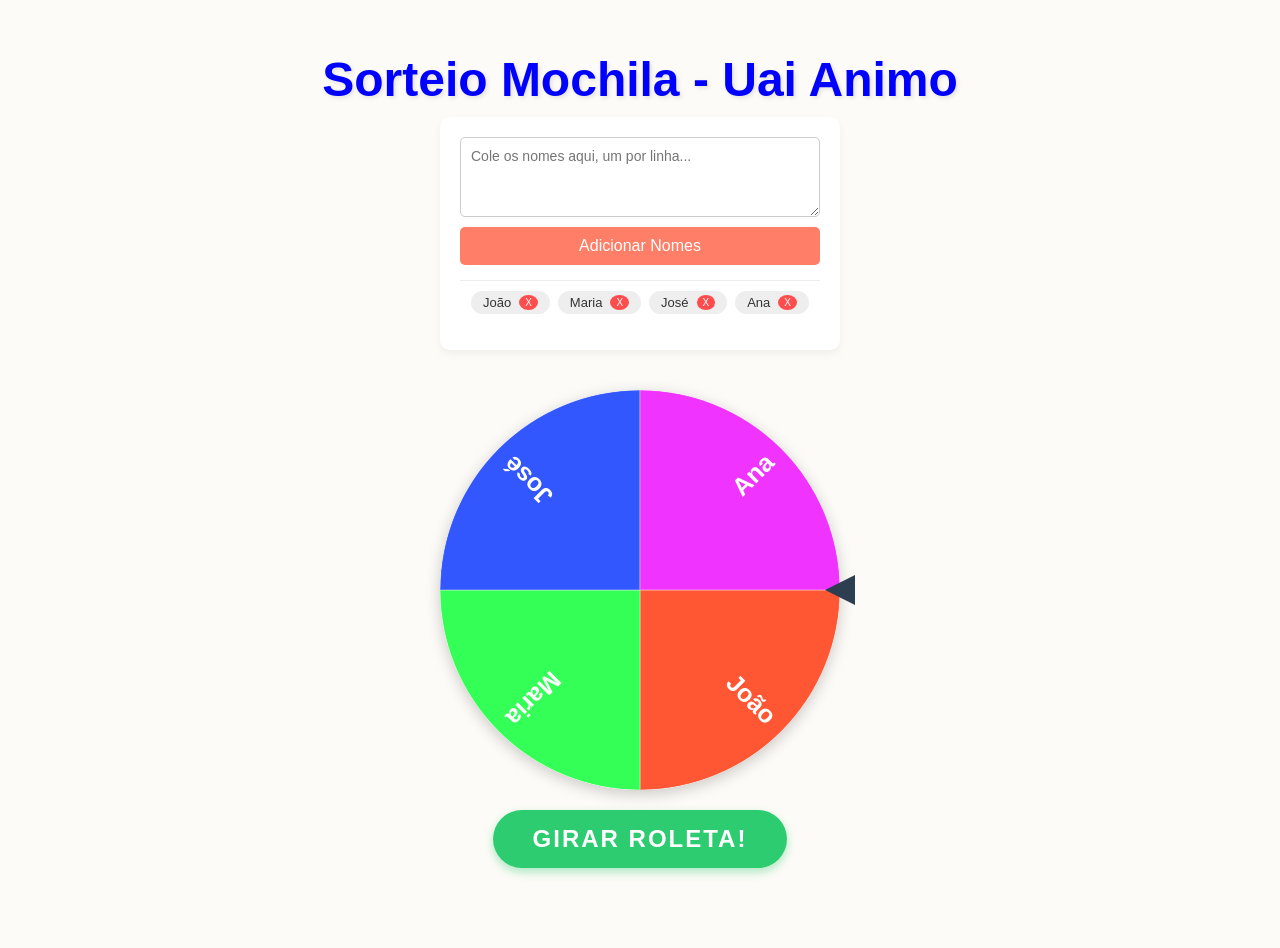
<file: index.html>
<!DOCTYPE html>
<html lang="pt-BR">
<head>
    <meta charset="UTF-8">
    <meta name="viewport" content="width=device-width, initial-scale=1.0">
    <title>Roleta da Sorte - Uai Animo</title>
    <style>
        :root {
            --primary-color: #ff7e67;
            --bg-color: #fdfbf7;
            --text-color: #333;
        }

        body {
            font-family: 'Segoe UI', Tahoma, Geneva, Verdana, sans-serif;
            background-color: var(--bg-color);
            color: var(--text-color);
            display: flex;
            flex-direction: column;
            align-items: center;
            margin: 0;
            padding: 20px;
        }

        h1 {
            color: blue;
            font-size: 3rem;
            margin-bottom: 10px;
            text-shadow: 2px 2px 4px rgba(0,0,0,0.1);
        }

        .controls {
            background: white;
            padding: 20px;
            border-radius: 10px;
            box-shadow: 0 4px 10px rgba(0,0,0,0.05);
            margin-bottom: 20px;
            display: flex;
            flex-direction: column;
            align-items: center;
            width: 100%;
            max-width: 400px;
            box-sizing: border-box;
        }

        textarea {
            padding: 10px;
            width: 100%;
            border: 1px solid #ccc;
            border-radius: 5px;
            font-size: 14px;
            min-height: 80px;
            margin-bottom: 10px;
            font-family: inherit;
            resize: vertical;
            box-sizing: border-box;
        }

        button {
            padding: 10px 15px;
            background-color: var(--primary-color);
            color: white;
            border: none;
            border-radius: 5px;
            font-size: 16px;
            cursor: pointer;
            transition: background 0.3s;
            width: 100%;
        }

        button:hover {
            background-color: #e06c58;
        }

        /* Melhoria: Barra de rolagem para não alongar demais a página com 100 nomes */
        ul {
            list-style: none;
            padding: 10px 0 0 0;
            display: flex;
            flex-wrap: wrap;
            gap: 8px;
            justify-content: center;
            margin-top: 15px;
            max-height: 140px;
            overflow-y: auto;
            width: 100%;
            border-top: 1px solid #eee;
        }

        li {
            background: #eee;
            padding: 4px 12px;
            border-radius: 20px;
            display: flex;
            align-items: center;
            gap: 8px;
            font-size: 13px;
        }

        .remove-btn {
            background: #ff4c4c;
            padding: 2px 6px;
            font-size: 10px;
            border-radius: 50%;
            width: auto;
        }

        .remove-btn:hover {
            background: #cc0000;
        }

        .wheel-wrapper {
            position: relative;
            width: 100%;
            max-width: 400px;
            margin: 20px 0;
            aspect-ratio: 1 / 1;
        }

        .pointer {
            position: absolute;
            top: 50%;
            right: -15px;
            transform: translateY(-50%);
            width: 0;
            height: 0;
            border-top: 15px solid transparent;
            border-bottom: 15px solid transparent;
            border-right: 30px solid #2c3e50;
            z-index: 10;
        }

        canvas {
            width: 100%;
            height: 100%;
            border-radius: 50%;
            box-shadow: 0 4px 15px rgba(0,0,0,0.2);
            transition: transform 4s cubic-bezier(0.33, 1, 0.68, 1);
            display: block;
        }

        .spin-btn {
            font-size: 1.5rem;
            padding: 15px 40px;
            background-color: #2ecc71;
            border-radius: 30px;
            font-weight: bold;
            text-transform: uppercase;
            letter-spacing: 2px;
            box-shadow: 0 4px 10px rgba(46, 204, 113, 0.4);
            margin-bottom: 20px;
            width: auto;
        }

        .spin-btn:hover {
            background-color: #27ae60;
        }

        .spin-btn:disabled {
            background-color: #95a5a6;
            cursor: not-allowed;
            box-shadow: none;
        }

        #result {
            font-size: 2rem;
            color: #d35400;
            min-height: 40px;
            font-weight: bold;
            text-align: center;
        }

        .modal {
            position: fixed;
            top: 0;
            left: 0;
            width: 100%;
            height: 100%;
            background-color: rgba(0, 0, 0, 0.7);
            display: none;
            align-items: center;
            justify-content: center;
            z-index: 1000;
        }

        .modal-content {
            background-color: white;
            padding: 40px;
            border-radius: 20px;
            text-align: center;
            box-shadow: 0 10px 30px rgba(0, 0, 0, 0.3);
            animation: popIn 0.5s cubic-bezier(0.175, 0.885, 0.32, 1.275) forwards;
            max-width: 90%;
        }

        @keyframes popIn {
            0% { transform: scale(0.5); opacity: 0; }
            100% { transform: scale(1); opacity: 1; }
        }

        .modal-content h2 {
            margin: 0;
            color: #333;
            font-size: 2rem;
        }

        #winnerNamePopup {
            font-size: 4rem;
            color: var(--primary-color);
            margin: 20px 0;
            word-break: break-word;
        }
    </style>
</head>
<body>

    <h1>Sorteio Mochila - Uai Animo</h1>

    <div class="controls">
        <textarea id="namesInput" placeholder="Cole os nomes aqui, um por linha..."></textarea>
        <button onclick="addNamesFromTextarea()">Adicionar Nomes</button>
        <ul id="nameList"></ul>
    </div>

    <div class="wheel-wrapper">
        <div class="pointer"></div>
        <canvas id="wheel" width="800" height="800"></canvas>
    </div>

    <button id="spinBtn" class="spin-btn" onclick="spin()">Girar Roleta!</button>
    
    <div id="result"></div>

    <div id="winnerModal" class="modal">
        <div class="modal-content">
            <h2>🎉 Temos um Vencedor! 🎉</h2>
            <div id="winnerNamePopup"></div>
            <button onclick="closeModal()" style="font-size: 1.2rem; padding: 10px 30px; width: auto;">Uau, Incrível!</button>
        </div>
    </div>

    <script>
        let names = ["João", "Maria", "José", "Ana"];
        
        const colors = [
            "#FF5733", "#33FF57", "#3357FF", "#F033FF", 
            "#33FFF0", "#FFC300", "#FF5733", "#8E44AD", 
            "#E67E22", "#1ABC9C"
        ];

        const canvas = document.getElementById("wheel");
        const ctx = canvas.getContext("2d");
        const spinBtn = document.getElementById("spinBtn");
        const resultDiv = document.getElementById("result");

        let currentRotation = 0; 
        let isSpinning = false;

        function drawWheel() {
            ctx.clearRect(0, 0, canvas.width, canvas.height);

            // Como dobramos o tamanho do canvas para HD, o centro agora é 400x400
            const cx = 400;
            const cy = 400;
            const radius = 400;

            if (names.length === 0) {
                ctx.beginPath();
                ctx.arc(cx, cy, radius, 0, 2 * Math.PI);
                ctx.fillStyle = "#bdc3c7";
                ctx.fill();
                return;
            }

            const arcSize = (2 * Math.PI) / names.length;

            // Melhoria: Cálculo dinâmico da fonte. Máximo 50px, Mínimo 14px
            const fontSize = Math.max(14, Math.min(50, Math.floor(1500 / names.length)));

            for (let i = 0; i < names.length; i++) {
                const angle = i * arcSize;
                
                ctx.beginPath();
                ctx.fillStyle = colors[i % colors.length];
                ctx.moveTo(cx, cy);
                ctx.arc(cx, cy, radius, angle, angle + arcSize);
                ctx.lineTo(cx, cy);
                ctx.fill();

                // Melhoria: Só desenha bordas se tiver menos de 45 itens. 
                // Evita que o centro vire um borrão preto em listas gigantes.
                if (names.length < 45) {
                    ctx.lineWidth = 2;
                    ctx.strokeStyle = "rgba(255, 255, 255, 0.4)"; // Borda branca suave
                    ctx.stroke();
                }

                ctx.save();
                ctx.translate(cx, cy);
                ctx.rotate(angle + arcSize / 2);
                
                ctx.textAlign = "right";
                // Melhoria: Alinha perfeitamente ao meio da fatia, sem precisar adivinhar a altura
                ctx.textBaseline = "middle"; 
                ctx.fillStyle = "#fff";
                ctx.font = `bold ${fontSize}px Arial`;

                // Melhoria: Corta nomes muito longos se tiver muita gente na roleta
                let displayString = names[i];
                const maxLen = names.length > 50 ? 12 : 18;
                if (displayString.length > maxLen) {
                    displayString = displayString.substring(0, maxLen) + "...";
                }

                // Posiciona perto da borda (370px de distância do centro)
                ctx.fillText(displayString, 370, 0); 
                ctx.restore();
            }
        }

        function updateNameList() {
            const list = document.getElementById("nameList");
            list.innerHTML = "";
            names.forEach((name, index) => {
                const li = document.createElement("li");
                li.textContent = name;
                
                const removeBtn = document.createElement("button");
                removeBtn.textContent = "X";
                removeBtn.className = "remove-btn";
                removeBtn.onclick = () => {
                    names.splice(index, 1);
                    updateNameList();
                    drawWheel();
                };
                
                li.appendChild(removeBtn);
                list.appendChild(li);
            });
            
            spinBtn.disabled = names.length === 0;
        }

        function addNamesFromTextarea() {
            const textarea = document.getElementById("namesInput");
            const newNames = textarea.value
                .split('\n')
                .map(name => name.trim())
                .filter(name => name.length > 0);

            if (newNames.length > 0) {
                newNames.forEach(name => {
                    if (!names.includes(name)) {
                        names.push(name);
                    }
                });
                textarea.value = ""; 
                updateNameList();
                drawWheel();
            }
        }

        function spin() {
            if (isSpinning || names.length === 0) return;
            
            isSpinning = true;
            spinBtn.disabled = true;
            resultDiv.innerText = "Sorteando...";

            let spinDegrees = Math.floor(Math.random() * 360) + 3600; 

            const arthurIndex = names.findIndex(name => name.toLowerCase().includes(""));
            
            if (arthurIndex !== -1) {
                const degreesPerSegment = 360 / names.length;
                const targetNormalizedDegree = (arthurIndex + 0.5) * degreesPerSegment;
                const targetActualRotation = (360 - targetNormalizedDegree) % 360;
                const currentMod = currentRotation % 360;
                const degreesNeeded = (targetActualRotation - currentMod + 360) % 360;
                spinDegrees = degreesNeeded + 3600; 
            }

            currentRotation += spinDegrees;
            canvas.style.transform = `rotate(${currentRotation}deg)`;

            setTimeout(() => {
                isSpinning = false;
                spinBtn.disabled = false;
                calculateWinner();
            }, 4000);
        }

        function calculateWinner() {
            const actualRotation = currentRotation % 360;
            const normalizedDegrees = (360 - actualRotation) % 360;
            const degreesPerSegment = 360 / names.length;
            const winningIndex = Math.floor(normalizedDegrees / degreesPerSegment);

            const winner = names[winningIndex];
            resultDiv.innerText = `🎉 Vencedor: ${winner}! 🎉`;
            
            document.getElementById("winnerNamePopup").innerText = winner;
            document.getElementById("winnerModal").style.display = "flex";
        }

        function closeModal() {
            document.getElementById("winnerModal").style.display = "none";
        }

        updateNameList();
        drawWheel();
    </script>
</body>
</html>
</file>
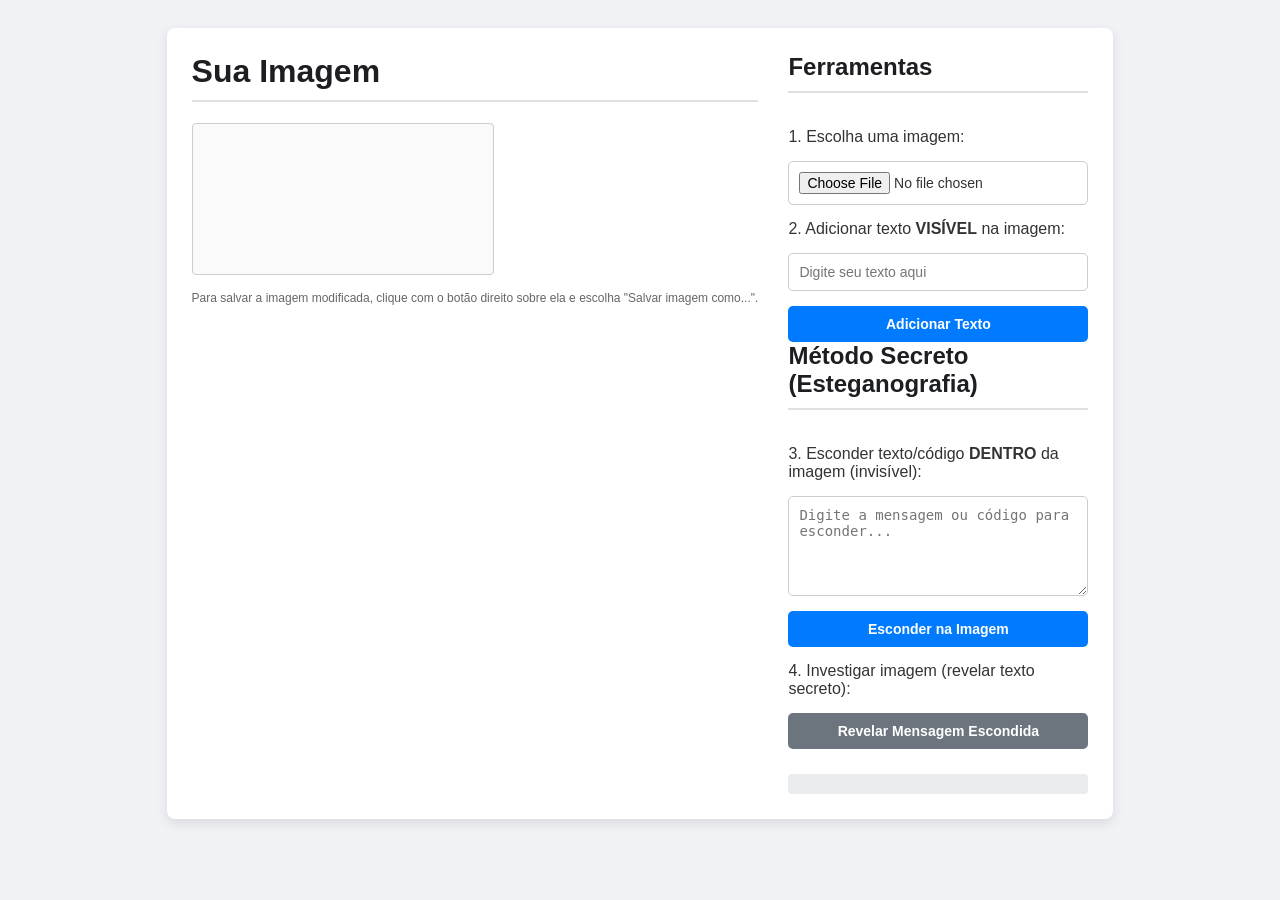
<file: painel-imagem/index.html>
<!DOCTYPE html>
<html lang="pt-br">
<head>
    <meta charset="UTF-8">
    <meta name="viewport" content="width=device-width, initial-scale=1.0">
    <title>Painel de Manipulação de Imagem</title>
    <!-- Link para o arquivo de estilos CSS -->
    <link rel="stylesheet" href="style.css">
</head>
<body>

<div class="container">
    <div class="image-area">
        <h1>Sua Imagem</h1>
        <canvas id="canvas"></canvas>
        <p class="info">Para salvar a imagem modificada, clique com o botão direito sobre ela e escolha "Salvar imagem como...".</p>
    </div>

    <div class="tools">
        <div class="controls">
            <h2>Ferramentas</h2>
            <label for="imageLoader">1. Escolha uma imagem:</label>
            <input type="file" id="imageLoader" name="imageLoader"/>

            <label for="textInput">2. Adicionar texto <b>VISÍVEL</b> na imagem:</label>
            <input type="text" id="textInput" placeholder="Digite seu texto aqui">
            <button id="addTextButton">Adicionar Texto</button>
        </div>

        <div class="steganography">
            <h2>Método Secreto (Esteganografia)</h2>
            <label for="secretMessage">3. Esconder texto/código <b>DENTRO</b> da imagem (invisível):</label>
            <textarea id="secretMessage" placeholder="Digite a mensagem ou código para esconder..."></textarea>
            <button id="hideButton">Esconder na Imagem</button>

            <label>4. Investigar imagem (revelar texto secreto):</label>
            <button id="revealButton" class="secondary">Revelar Mensagem Escondida</button>
            <div id="result"></div>
        </div>
    </div>
</div>

<!-- Link para o arquivo JavaScript. Colocamos no final para que a página carregue primeiro. -->
<script src="script.js"></script>

</body>
</html>
</file>
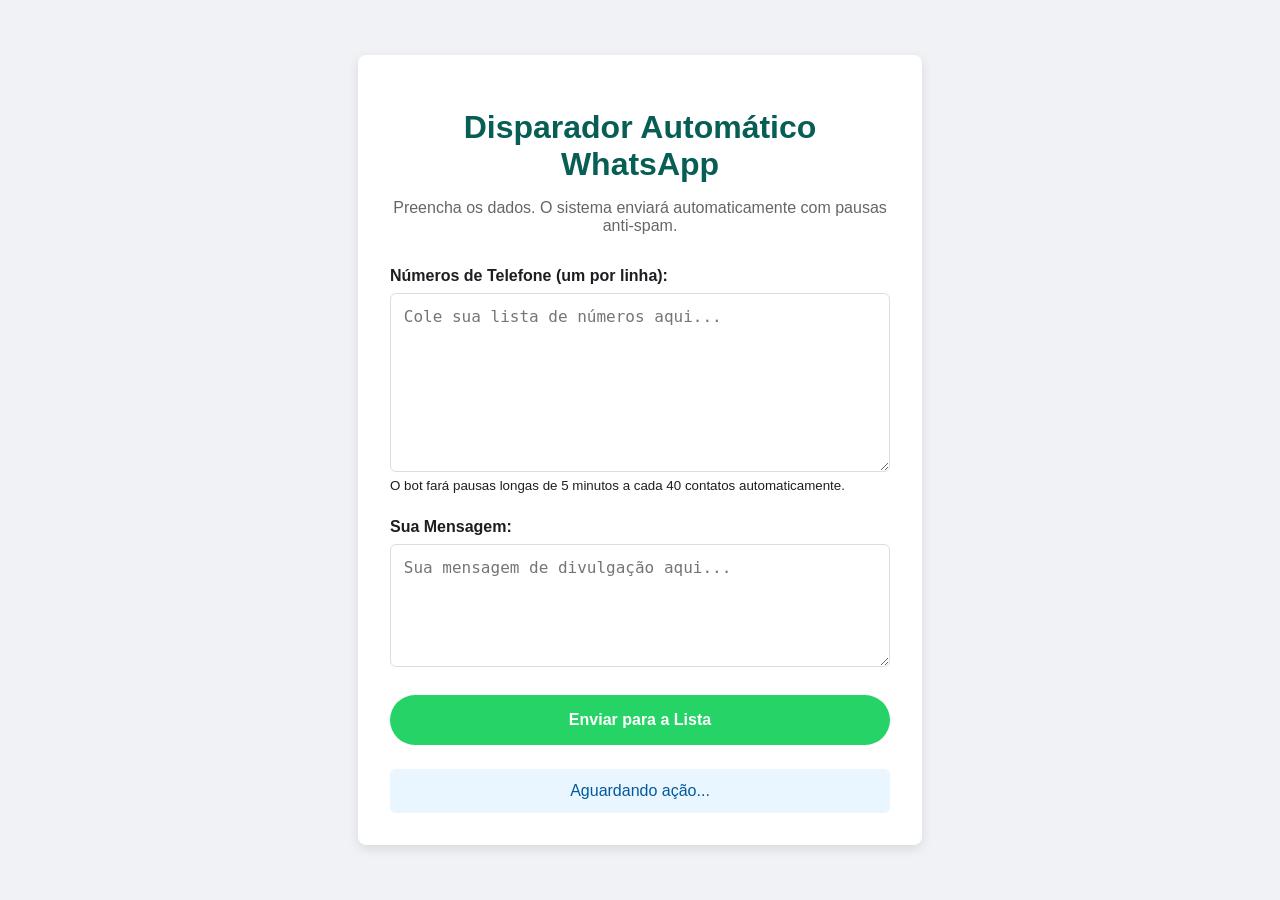
<file: painel_boot_enviar_whats/index.html>
<!DOCTYPE html>
<html lang="pt-br">
<head>
    <meta charset="UTF-8">
    <meta name="viewport" content="width=device-width, initial-scale=1.0">
    <meta http-equiv="Content-Security-Policy" content="script-src 'self';">
    <title>Disparador WhatsApp</title>
    <link rel="stylesheet" href="style.css">
</head>
<body>
    <div class="container">
        <h1>Disparador Automático WhatsApp</h1>
        <p>Preencha os dados. O sistema enviará automaticamente com pausas anti-spam.</p>
        
        <div class="form-group">
            <label for="phoneNumbers">Números de Telefone (um por linha):</label>
            <textarea id="phoneNumbers" rows="8" placeholder="Cole sua lista de números aqui..."></textarea>
            <small>O bot fará pausas longas de 5 minutos a cada 40 contatos automaticamente.</small>
        </div>
        
        <div class="form-group">
            <label for="message">Sua Mensagem:</label>
            <textarea id="message" rows="5" placeholder="Sua mensagem de divulgação aqui..."></textarea>
        </div>
        
        <button id="sendButton">Enviar para a Lista</button>

        <div id="status" class="status-area">Aguardando ação...</div>
    </div>
    <script src="renderer.js"></script>
</body>
</html>
</file>
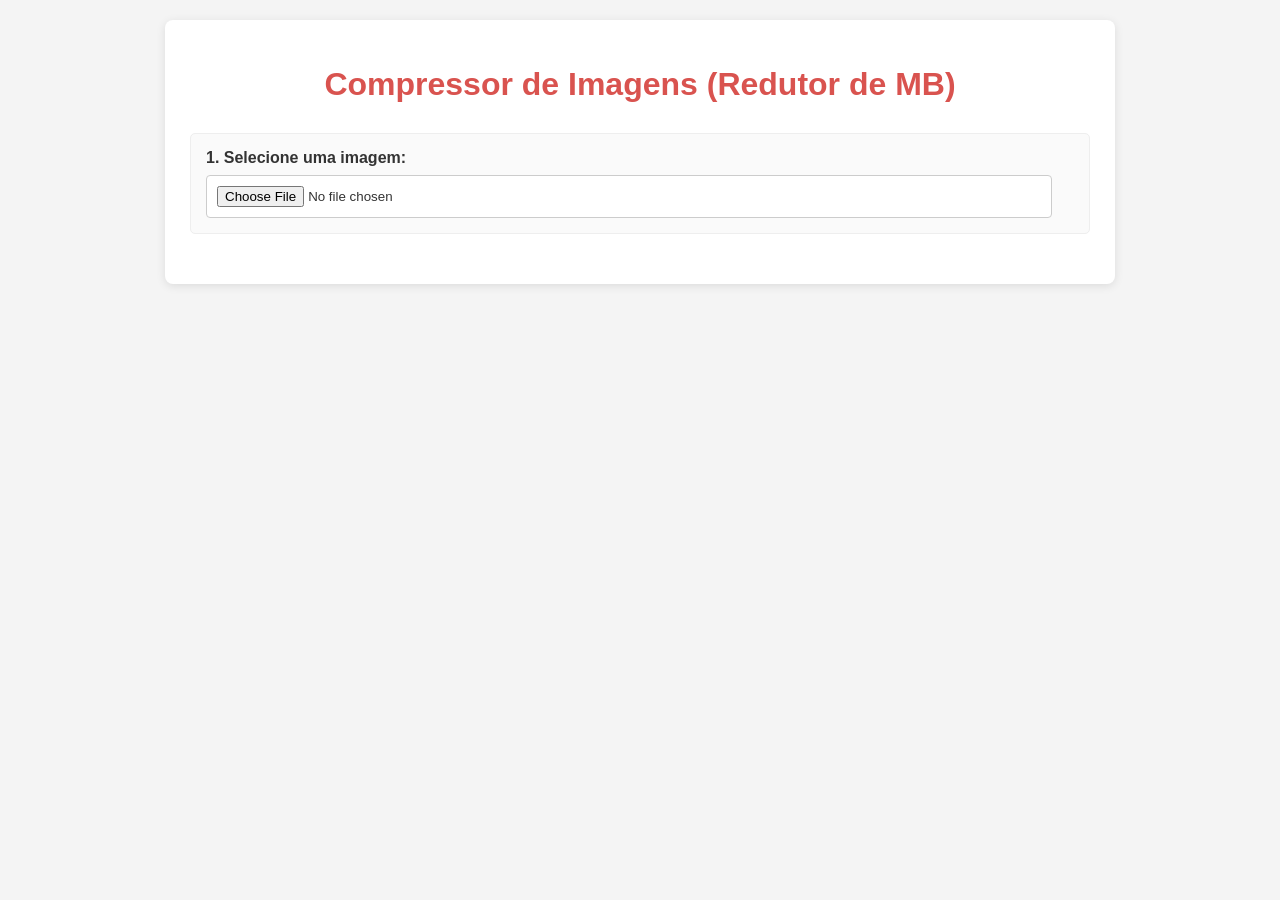
<file: comprimirImagem.html>
<!DOCTYPE html>
<html lang="pt-BR">
<head>
    <meta charset="UTF-8">
    <meta name="viewport" content="width=device-width, initial-scale=1.0">
    <title>Compressor de Imagens</title>
    <style>
        body {
            font-family: Arial, sans-serif;
            margin: 20px;
            background-color: #f4f4f4;
            color: #333;
        }
        .container {
            max-width: 900px;
            margin: 0 auto;
            background-color: #fff;
            padding: 25px;
            border-radius: 8px;
            box-shadow: 0 2px 10px rgba(0,0,0,0.1);
        }
        h1 {
            color: #d9534f;
            text-align: center;
            margin-bottom: 30px;
        }
        .input-section, .controls-section, .output-section {
            margin-bottom: 25px;
            padding: 15px;
            border: 1px solid #eee;
            border-radius: 5px;
            background-color: #fafafa;
        }
        label {
            display: block;
            margin-bottom: 8px;
            font-weight: bold;
        }
        input[type="file"] {
            padding: 10px;
            border: 1px solid #ccc;
            border-radius: 4px;
            width: calc(100% - 22px);
            box-sizing: border-box;
            background-color: #fff;
        }
        .controls-group {
            margin-top: 15px;
        }
        input[type="range"] {
            width: 100%;
            margin-top: 5px;
        }
        .output-info {
            margin-top: 15px;
            font-size: 1.1em;
            font-weight: bold;
            color: #0056b3;
        }
        .output-info span {
            background-color: #e9f5ff;
            padding: 5px 10px;
            border-radius: 5px;
        }
        #downloadLink {
            display: inline-block;
            margin-top: 20px;
            padding: 10px 15px;
            background-color: #28a745;
            color: white;
            text-decoration: none;
            border-radius: 5px;
            transition: background-color 0.3s ease;
        }
        #downloadLink:hover {
            background-color: #218838;
        }
        .image-display {
            display: flex;
            gap: 20px;
            margin-top: 20px;
            flex-wrap: wrap;
        }
        .image-box {
            flex: 1;
            min-width: 300px;
            border: 1px solid #ddd;
            padding: 10px;
            border-radius: 5px;
            background: #fff;
        }
        .image-box h3 {
            margin-top: 0;
            text-align: center;
            color: #555;
        }
        .image-box img {
            max-width: 100%;
            height: auto;
            display: block;
            margin: 0 auto;
        }
        .hidden {
            display: none;
        }
    </style>
</head>
<body>
    <div class="container">
        <h1>Compressor de Imagens (Redutor de MB)</h1>

        <div class="input-section">
            <label for="imageInput">1. Selecione uma imagem:</label>
            <input type="file" id="imageInput" accept="image/*">
        </div>

        <div class="controls-section hidden" id="controlsSection">
            <label for="qualitySlider">2. Ajuste a Qualidade (e o tamanho do arquivo):</label>
            <div class="controls-group">
                <input type="range" id="qualitySlider" min="0" max="100" value="80">
                <div style="display: flex; justify-content: space-between; font-size: 0.9em; color: #666;">
                    <span>Menor Tamanho</span>
                    <span>Qualidade <b id="qualityValue">80</b>%</span>
                    <span>Maior Qualidade</span>
                </div>
            </div>
            <div class="output-info">
                Tamanho Original: <span id="originalSize">...</span> | 
                Novo Tamanho (aprox.): <span id="newSize">...</span>
            </div>
        </div>

        <div class="output-section hidden" id="outputSection">
            <h3>3. Compare e Baixe</h3>
            <div class="image-display">
                <div class="image-box">
                    <h3>Original</h3>
                    <img id="originalImage" alt="Imagem Original">
                </div>
                <div class="image-box">
                    <h3>Comprimida</h3>
                    <img id="compressedImage" alt="Imagem Comprimida">
                </div>
            </div>
            <a id="downloadLink" download="imagem_comprimida.jpg" class="hidden">Baixar Imagem Comprimida</a>
        </div>
    </div>

    <script>
        const imageInput = document.getElementById('imageInput');
        const originalImage = document.getElementById('originalImage');
        const compressedImage = document.getElementById('compressedImage');
        const qualitySlider = document.getElementById('qualitySlider');
        const qualityValue = document.getElementById('qualityValue');
        const downloadLink = document.getElementById('downloadLink');
        const controlsSection = document.getElementById('controlsSection');
        const outputSection = document.getElementById('outputSection');
        const originalSizeSpan = document.getElementById('originalSize');
        const newSizeSpan = document.getElementById('newSize');

        let imageFile = null;

        // Função para formatar o tamanho do arquivo
        function formatBytes(bytes, decimals = 2) {
            if (bytes === 0) return '0 Bytes';
            const k = 1024;
            const dm = decimals < 0 ? 0 : decimals;
            const sizes = ['Bytes', 'KB', 'MB', 'GB'];
            const i = Math.floor(Math.log(bytes) / Math.log(k));
            return parseFloat((bytes / Math.pow(k, i)).toFixed(dm)) + ' ' + sizes[i];
        }

        // Carrega a imagem selecionada
        imageInput.addEventListener('change', (event) => {
            imageFile = event.target.files[0];
            if (imageFile) {
                const reader = new FileReader();
                reader.onload = (e) => {
                    originalImage.src = e.target.result;
                    originalImage.onload = () => {
                        // Exibe as seções de controle e saída
                        controlsSection.classList.remove('hidden');
                        outputSection.classList.remove('hidden');
                        
                        // Mostra o tamanho original
                        originalSizeSpan.textContent = formatBytes(imageFile.size);

                        // Inicia a compressão com o valor padrão do slider
                        compressImage();
                    };
                };
                reader.readAsDataURL(imageFile);
            } else {
                // Limpa tudo se nenhum arquivo for selecionado
                controlsSection.classList.add('hidden');
                outputSection.classList.add('hidden');
                originalImage.src = '';
                compressedImage.src = '';
                imageFile = null;
            }
        });

        // Atualiza a compressão quando o slider é movido
        qualitySlider.addEventListener('input', () => {
            const quality = qualitySlider.value;
            qualityValue.textContent = quality;
            compressImage();
        });

        // Função principal de compressão
        function compressImage() {
            if (!originalImage.src) return;

            const quality = parseInt(qualitySlider.value) / 100; // Converte 0-100 para 0.0-1.0

            // 1. Desenha a imagem original em um canvas oculto
            const canvas = document.createElement('canvas');
            const ctx = canvas.getContext('2d');
            canvas.width = originalImage.naturalWidth;
            canvas.height = originalImage.naturalHeight;
            ctx.drawImage(originalImage, 0, 0);

            // 2. Exporta a imagem do canvas como JPEG com a qualidade definida
            // O 'image/jpeg' é a chave para a compressão com perda de qualidade
            const compressedDataUrl = canvas.toDataURL('image/jpeg', quality);
            compressedImage.src = compressedDataUrl;

            // 3. Atualiza o link de download
            downloadLink.href = compressedDataUrl;
            downloadLink.classList.remove('hidden');

            // 4. Calcula e exibe o novo tamanho do arquivo
            // A conversão de DataURL para Blob nos dá o tamanho real do arquivo
            fetch(compressedDataUrl)
                .then(res => res.blob())
                .then(blob => {
                    newSizeSpan.textContent = formatBytes(blob.size);
                });
        }
    </script>
</body>
</html>
</file>
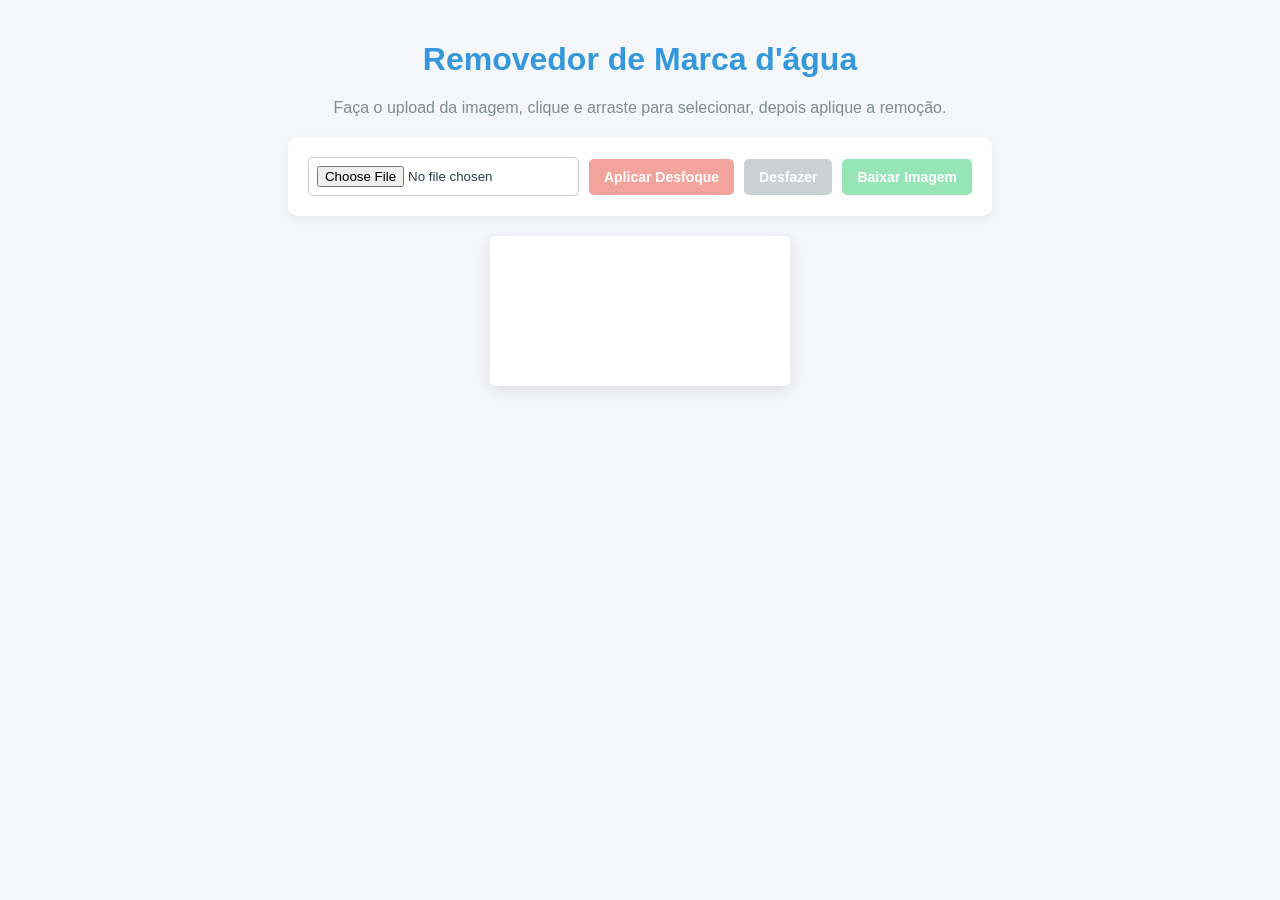
<file: remove.html>
<!DOCTYPE html>
<html lang="pt-BR">
<head>
    <meta charset="UTF-8">
    <meta name="viewport" content="width=device-width, initial-scale=1.0">
    <title>Removedor de Marca d'água Manual</title>
    <style>
        :root {
            --primary-color: #3498db;
            --secondary-color: #2ecc71;
            --danger-color: #e74c3c;
            --bg-color: #f4f6f9;
            --text-color: #2c3e50;
        }

        body {
            font-family: 'Segoe UI', Tahoma, Geneva, Verdana, sans-serif;
            background-color: var(--bg-color);
            color: var(--text-color);
            display: flex;
            flex-direction: column;
            align-items: center;
            margin: 0;
            padding: 20px;
        }

        h1 {
            color: var(--primary-color);
            margin-bottom: 5px;
        }

        p {
            margin-bottom: 20px;
            color: #7f8c8d;
        }

        .controls {
            background: white;
            padding: 20px;
            border-radius: 10px;
            box-shadow: 0 4px 10px rgba(0,0,0,0.05);
            margin-bottom: 20px;
            display: flex;
            gap: 10px;
            flex-wrap: wrap;
            justify-content: center;
            align-items: center;
        }

        input[type="file"] {
            padding: 8px;
            border: 1px solid #ccc;
            border-radius: 5px;
            background: #fff;
        }

        button {
            padding: 10px 15px;
            color: white;
            border: none;
            border-radius: 5px;
            font-size: 14px;
            cursor: pointer;
            transition: background 0.3s, opacity 0.3s;
            font-weight: bold;
        }

        .btn-remove { background-color: var(--danger-color); }
        .btn-remove:hover:not(:disabled) { background-color: #c0392b; }

        .btn-undo { background-color: #95a5a6; }
        .btn-undo:hover:not(:disabled) { background-color: #7f8c8d; }

        .btn-download { background-color: var(--secondary-color); }
        .btn-download:hover:not(:disabled) { background-color: #27ae60; }

        button:disabled {
            opacity: 0.5;
            cursor: not-allowed;
        }

        #canvas-container {
            position: relative;
            background-color: #fff;
            border-radius: 5px;
            box-shadow: 0 4px 15px rgba(0,0,0,0.1);
            overflow: hidden;
            margin-bottom: 30px;
        }

        canvas {
            display: block;
            max-width: 100%;
            height: auto;
        }

        #uiCanvas {
            position: absolute;
            top: 0;
            left: 0;
            width: 100%;
            height: 100%;
            cursor: crosshair;
        }
    </style>
</head>
<body>

    <h1>Removedor de Marca d'água</h1>
    <p>Faça o upload da imagem, clique e arraste para selecionar, depois aplique a remoção.</p>

    <div class="controls">
        <input type="file" id="imageUpload" accept="image/*">
        <button id="removeBtn" class="btn-remove" disabled>Aplicar Desfoque</button>
        <button id="undoBtn" class="btn-undo" disabled>Desfazer</button>
        <button id="downloadBtn" class="btn-download" disabled>Baixar Imagem</button>
    </div>

    <div id="canvas-container">
        <canvas id="mainCanvas"></canvas>
        <canvas id="uiCanvas"></canvas>
    </div>

    <script>
        const imageUpload = document.getElementById('imageUpload');
        const removeBtn = document.getElementById('removeBtn');
        const undoBtn = document.getElementById('undoBtn');
        const downloadBtn = document.getElementById('downloadBtn');
        const container = document.getElementById('canvas-container');
        
        const mainCanvas = document.getElementById('mainCanvas');
        const mainCtx = mainCanvas.getContext('2d');
        const uiCanvas = document.getElementById('uiCanvas');
        const uiCtx = uiCanvas.getContext('2d');

        let isDrawing = false;
        let startX, startY;
        let selectionBox = null;
        let historyStack = []; 
        let imageLoaded = false; // Trava de segurança

        // Redimensiona ambos os canvas para caberem a imagem
        function resizeCanvases(width, height) {
            mainCanvas.width = width;
            mainCanvas.height = height;
            uiCanvas.width = width;
            uiCanvas.height = height;
            container.style.width = width + 'px';
            container.style.maxWidth = '100%';
        }

        // Reseta completamente a seleção e bloqueia o botão
        function resetSelection() {
            uiCtx.clearRect(0, 0, uiCanvas.width, uiCanvas.height);
            selectionBox = null;
            removeBtn.disabled = true;
        }

        // Salva o estado atual para o botão Desfazer
        function saveState() {
            historyStack.push(mainCtx.getImageData(0, 0, mainCanvas.width, mainCanvas.height));
            undoBtn.disabled = false;
        }

        // Upload da Imagem
        imageUpload.addEventListener('change', function(e) {
            const file = e.target.files[0];
            if (!file) return;
            
            const reader = new FileReader();
            reader.onload = function(event) {
                const img = new Image();
                img.onload = function() {
                    resizeCanvases(img.width, img.height);
                    mainCtx.drawImage(img, 0, 0);
                    imageLoaded = true;
                    
                    historyStack = [];
                    undoBtn.disabled = true;
                    downloadBtn.disabled = false;
                    resetSelection();
                }
                img.src = event.target.result;
            }
            reader.readAsDataURL(file);
        });

        // Eventos do Mouse
        uiCanvas.addEventListener('mousedown', function(e) {
            if (!imageLoaded) return; 
            
            const rect = uiCanvas.getBoundingClientRect();
            const scaleX = uiCanvas.width / rect.width;
            const scaleY = uiCanvas.height / rect.height;
            
            startX = (e.clientX - rect.left) * scaleX;
            startY = (e.clientY - rect.top) * scaleY;
            isDrawing = true;
        });

        uiCanvas.addEventListener('mousemove', function(e) {
            if (!isDrawing || !imageLoaded) return;
            
            const rect = uiCanvas.getBoundingClientRect();
            const scaleX = uiCanvas.width / rect.width;
            const scaleY = uiCanvas.height / rect.height;
            
            const currentX = (e.clientX - rect.left) * scaleX;
            const currentY = (e.clientY - rect.top) * scaleY;

            selectionBox = {
                x: Math.min(startX, currentX),
                y: Math.min(startY, currentY),
                w: Math.abs(currentX - startX),
                h: Math.abs(currentY - startY)
            };

            // BUG CORRIGIDO AQUI: Apenas limpa a parte visual do canvas, 
            // sem destruir a variável selectionBox
            uiCtx.clearRect(0, 0, uiCanvas.width, uiCanvas.height);
            
            // Desenha o quadrado
            uiCtx.fillStyle = 'rgba(231, 76, 60, 0.3)';
            uiCtx.fillRect(selectionBox.x, selectionBox.y, selectionBox.w, selectionBox.h);
            uiCtx.strokeStyle = '#e74c3c';
            uiCtx.lineWidth = 2;
            uiCtx.strokeRect(selectionBox.x, selectionBox.y, selectionBox.w, selectionBox.h);
            
            // Reabilita o botão se a área for maior que 5x5 pixels
            if (selectionBox.w > 5 && selectionBox.h > 5) {
                removeBtn.disabled = false;
            }
        });

        uiCanvas.addEventListener('mouseup', function() {
            isDrawing = false;
            if (!selectionBox || selectionBox.w <= 5 || selectionBox.h <= 5) {
                resetSelection();
            }
        });

        // Desfazer
        undoBtn.addEventListener('click', function() {
            if (historyStack.length > 0) {
                const previousState = historyStack.pop();
                mainCtx.putImageData(previousState, 0, 0);
                if (historyStack.length === 0) undoBtn.disabled = true;
                resetSelection();
            }
        });

        // Aplicar Blur na seleção
        removeBtn.addEventListener('click', function() {
            if (!selectionBox) return;

            saveState();

            const tempCanvas = document.createElement('canvas');
            tempCanvas.width = mainCanvas.width;
            tempCanvas.height = mainCanvas.height;
            const tempCtx = tempCanvas.getContext('2d');
            tempCtx.drawImage(mainCanvas, 0, 0);

            mainCtx.save();
            mainCtx.beginPath();
            mainCtx.rect(selectionBox.x, selectionBox.y, selectionBox.w, selectionBox.h);
            mainCtx.clip();
            
            mainCtx.filter = 'blur(15px)';
            mainCtx.drawImage(tempCanvas, 0, 0); 
            mainCtx.restore();

            resetSelection();
        });

        // Baixar Imagem
        downloadBtn.addEventListener('click', function() {
            const link = document.createElement('a');
            link.download = 'imagem_editada.png';
            link.href = mainCanvas.toDataURL('image/png', 1.0);
            link.click();
        });
    </script>
</body>
</html>
</file>
<file: painel-imagem/style.css>
body {
    font-family: -apple-system, BlinkMacSystemFont, "Segoe UI", Roboto, Helvetica, Arial, sans-serif;
    background-color: #f0f2f5;
    color: #333;
    display: flex;
    justify-content: center;
    align-items: flex-start;
    padding: 20px;
    gap: 20px;
}
.container {
    display: flex;
    gap: 30px;
    background: #fff;
    padding: 25px;
    border-radius: 8px;
    box-shadow: 0 4px 12px rgba(0,0,0,0.1);
}
.controls, .steganography {
    display: flex;
    flex-direction: column;
    gap: 15px;
    width: 300px;
}
h1, h2 {
    margin-top: 0;
    color: #1c1e21;
    border-bottom: 2px solid #e0e0e0;
    padding-bottom: 10px;
}
canvas {
    border: 1px solid #ccc;
    border-radius: 4px;
    max-width: 600px;
    max-height: 600px;
    object-fit: contain;
    background-color: #fafafa;
}
input[type="text"], input[type="file"], textarea, button {
    width: 100%;
    padding: 10px;
    border-radius: 5px;
    border: 1px solid #ccc;
    box-sizing: border-box;
    font-size: 14px;
}
textarea {
    min-height: 100px;
    resize: vertical;
}
button {
    background-color: #007bff;
    color: white;
    border: none;
    cursor: pointer;
    font-weight: bold;
    transition: background-color 0.2s;
}
button:hover {
    background-color: #0056b3;
}
button.secondary {
    background-color: #6c757d;
}
button.secondary:hover {
    background-color: #5a6268;
}
.info {
    font-size: 12px;
    color: #666;
}
#result {
    margin-top: 10px;
    padding: 10px;
    background-color: #e9ecef;
    border-radius: 4px;
    word-wrap: break-word;
    white-space: pre-wrap;
}
</file>
<file: painel_boot_enviar_whats/style.css>
body {
    font-family: -apple-system, BlinkMacSystemFont, "Segoe UI", Roboto, Helvetica, Arial, sans-serif;
    background-color: #f0f2f5;
    color: #1c1e21;
    display: flex;
    justify-content: center;
    align-items: center;
    min-height: 100vh;
    margin: 0;
    padding: 1rem;
    box-sizing: border-box;
}

.container {
    background-color: #ffffff;
    padding: 2rem;
    border-radius: 8px;
    box-shadow: 0 4px 12px rgba(0, 0, 0, 0.1);
    width: 100%;
    max-width: 500px;
    text-align: center;
}

h1 {
    color: #075e54; /* Verde escuro do WhatsApp */
    margin-bottom: 0.5rem;
}

p {
    color: #666;
    margin-bottom: 2rem;
}

.form-group {
    margin-bottom: 1.5rem;
    text-align: left;
}

label {
    display: block;
    font-weight: 600;
    margin-bottom: 0.5rem;
}

input[type="tel"],
textarea {
    width: 100%;
    padding: 0.8rem;
    border: 1px solid #ddd;
    border-radius: 6px;
    font-size: 1rem;
    box-sizing: border-box;
}

textarea {
    resize: vertical;
    min-height: 100px;
}

button {
    background-color: #25d366; /* Verde claro do WhatsApp */
    color: white;
    border: none;
    padding: 1rem 1.5rem;
    border-radius: 25px;
    font-size: 1rem;
    font-weight: bold;
    cursor: pointer;
    transition: background-color 0.3s ease, opacity 0.3s ease;
    width: 100%;
}

button:hover {
    background-color: #128c7e; /* Verde mais escuro do WhatsApp */
}

button:disabled {
    background-color: #9db9a5;
    cursor: not-allowed;
    opacity: 0.7;
}

.status-area {
    margin-top: 1.5rem;
    padding: 0.8rem;
    border-radius: 6px;
    background-color: #e9f5ff;
    color: #005a9e;
    font-weight: 500;
}

.status-area.error {
    background-color: #ffebee;
    color: #c62828;
}
</file>
